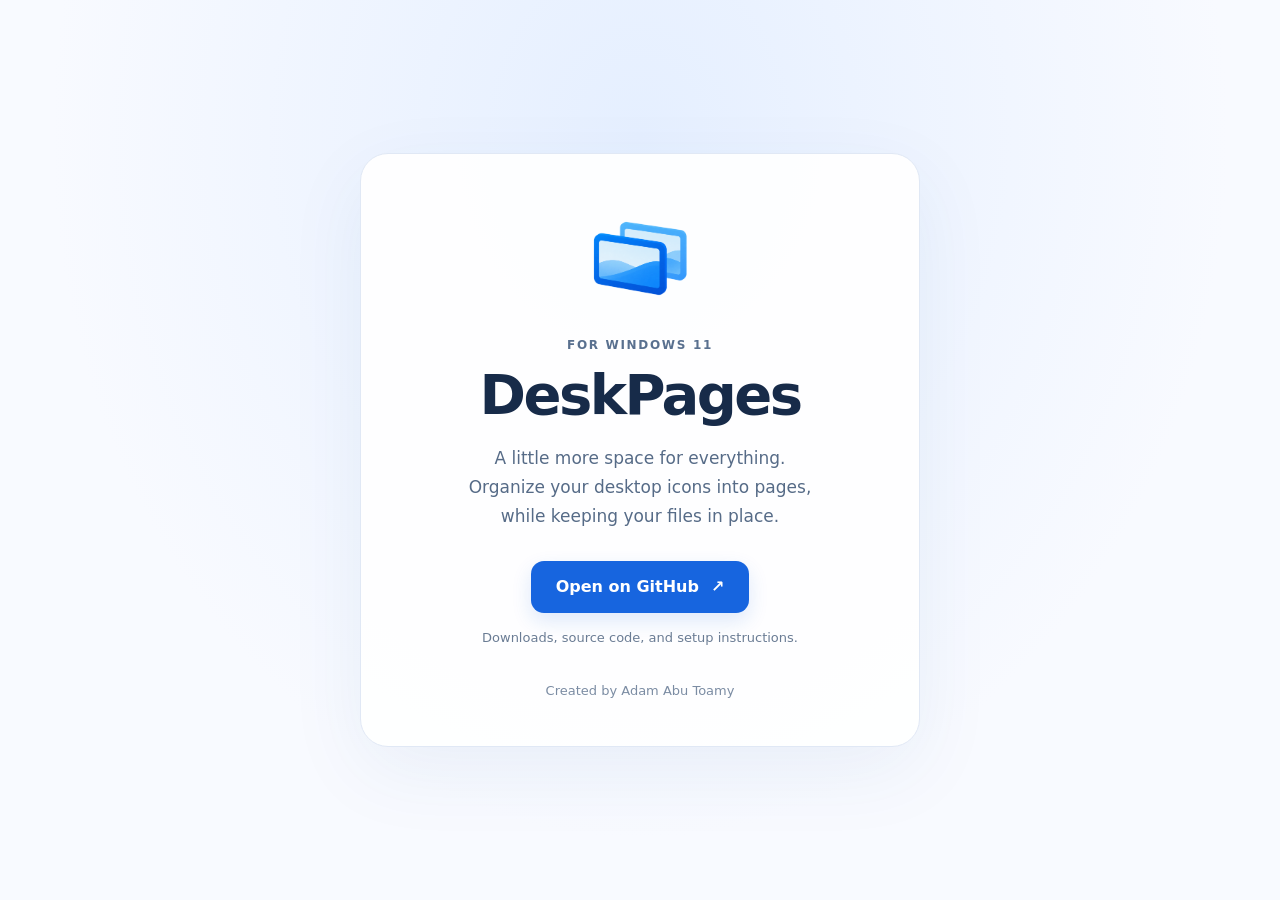
<file: index.html>
<!doctype html>
<html lang="en">
<head>
  <meta charset="utf-8">
  <meta name="viewport" content="width=device-width, initial-scale=1">
  <title>DeskPages — Desktop pages for Windows 11</title>
  <meta name="description" content="Organize your Windows 11 desktop icons into pages. Explore DeskPages, view the source code, and download the Windows app on GitHub.">
  <meta name="theme-color" content="#f5f8ff">
  <link rel="canonical" href="https://adamabutoamy.github.io/DeskPages/">
  <link rel="icon" href="./favicon.ico" sizes="any">
  <link rel="icon" type="image/png" href="./favicon.png">
  <link rel="apple-touch-icon" href="./favicon.png">
  <meta property="og:type" content="website">
  <meta property="og:title" content="DeskPages — Desktop pages for Windows 11">
  <meta property="og:description" content="A little more space for everything on your desktop. Get DeskPages on GitHub.">
  <meta property="og:url" content="https://adamabutoamy.github.io/DeskPages/">
  <meta property="og:image" content="https://adamabutoamy.github.io/DeskPages/favicon.png">
  <meta property="og:site_name" content="DeskPages">
  <script type="application/ld+json">
{
  "@context": "https://schema.org",
  "@type": "SoftwareApplication",
  "name": "DeskPages",
  "operatingSystem": "Windows 11 x64",
  "applicationCategory": "UtilitiesApplication",
  "url": "https://adamabutoamy.github.io/DeskPages/",
  "image": "https://adamabutoamy.github.io/DeskPages/favicon.png",
  "author": {
    "@type": "Person",
    "name": "Adam Abu Toamy"
  }
}
  </script>
  <style>
    *{box-sizing:border-box}
    html{color-scheme:light}
    body{margin:0;min-height:100svh;display:grid;place-items:center;padding:32px 20px;background:radial-gradient(ellipse at 50% 15%,#e5efff,transparent 65%),#f8faff;color:#172b49;font-family:system-ui,-apple-system,"Segoe UI",sans-serif;text-align:center}
    main{width:100%;max-width:560px;padding:48px 32px;background:#ffffffed;border:1px solid #e0e8f5;border-radius:28px;box-shadow:0 24px 80px #264b8810}
    .logo{display:block;width:112px;height:112px;margin:0 auto 24px;object-fit:contain}
    .label{font-size:12px;letter-spacing:.14em;text-transform:uppercase;font-weight:650;color:#59708f}
    h1{margin:12px 0 18px;font-size:clamp(40px,9vw,56px);line-height:1.1;letter-spacing:-.045em}
    p{margin:0 auto 30px;max-width:390px;font-size:17px;line-height:1.7;color:#566b87}
    .button{display:inline-flex;align-items:center;justify-content:center;gap:12px;min-height:52px;padding:14px 25px;border-radius:13px;background:#1765df;color:#fff;text-decoration:none;font-weight:650;box-shadow:0 8px 20px #1765df24}
    .button:hover{background:#1054c1}
    a:focus-visible{outline:3px solid #172b49;outline-offset:5px}
    .note{display:block;margin-top:17px;font-size:13px;color:#6a7c94}
    footer{margin-top:38px;font-size:13px;color:#7b8ca3}
    @media(max-width:400px){main{padding:36px 22px}.logo{width:96px;height:96px}}
  </style>
</head>
<body>
  <main>
    <img class="logo" src="./favicon.png" alt="DeskPages logo" width="112" height="112">
    <div class="label">For Windows 11</div>
    <h1>DeskPages</h1>
    <p>A little more space for everything.<br>Organize your desktop icons into pages, while keeping your files in place.</p>
    <a class="button" href="https://github.com/AdamAbuToamy/DeskPages">Open on GitHub <span aria-hidden="true">↗</span></a>
    <span class="note">Downloads, source code, and setup instructions.</span>
    <footer>Created by Adam Abu Toamy</footer>
  </main>
</body>
</html>
</file>
